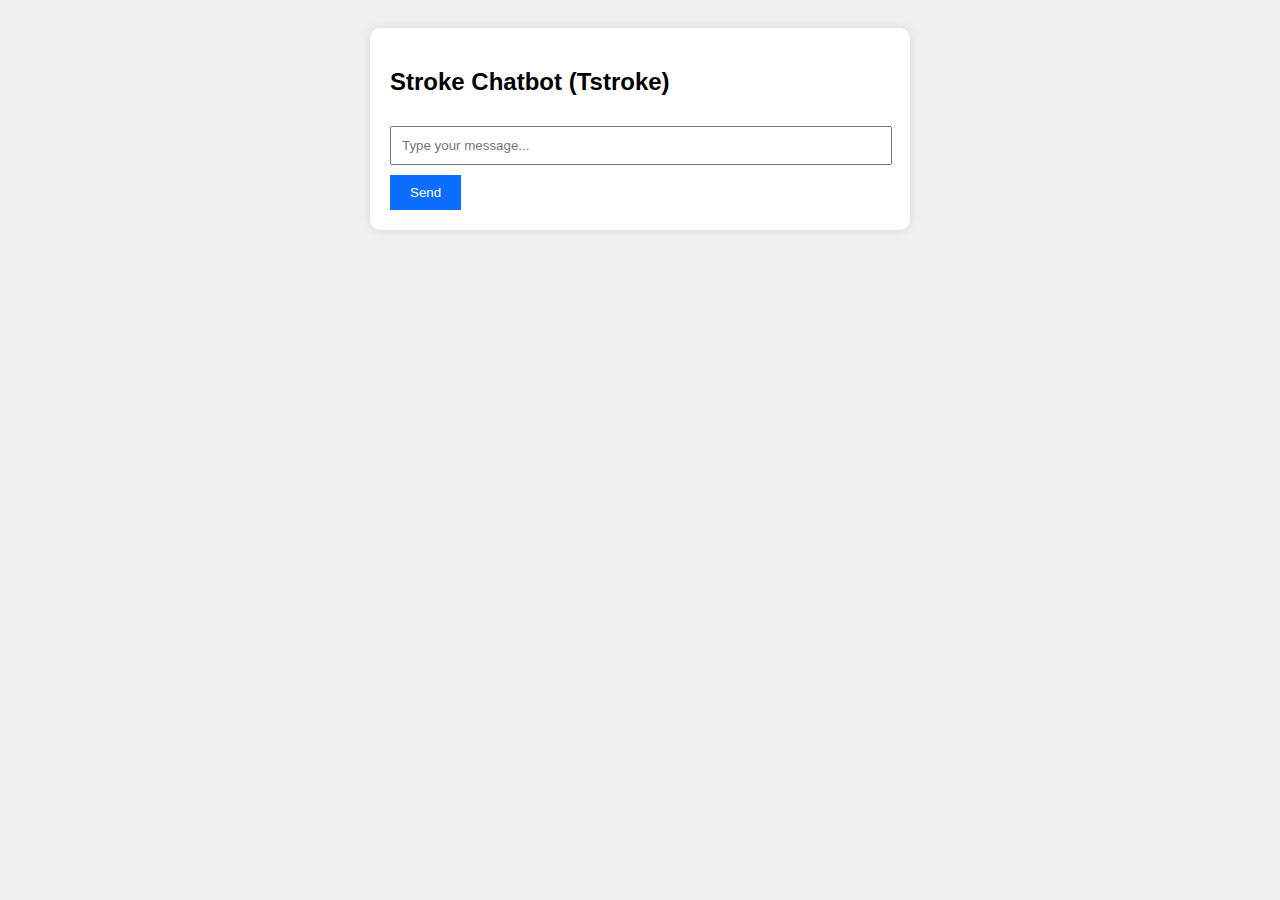
<file: chatbot/templates/index.html>
<!DOCTYPE html>
<html lang="en">
<head>
    <meta charset="UTF-8">
    <title>Stroke Chatbot</title>
    <style>
        body { font-family: Arial, sans-serif; background-color: #f0f0f0; padding: 20px; }
        #chatbox { width: 500px; margin: auto; background: white; padding: 20px; border-radius: 10px; box-shadow: 0 0 10px rgba(0,0,0,0.1); }
        .message { padding: 10px; margin: 10px 0; border-radius: 5px; }
        .user { background-color: #d1e7dd; text-align: right; }
        .bot { background-color: #f8d7da; text-align: left; }
        #input-box { width: calc(100% - 22px); padding: 10px; margin-top: 10px; }
        #send-button { padding: 10px 20px; background-color: #0d6efd; color: white; border: none; cursor: pointer; margin-top: 10px; }
    </style>
</head>
<body>
    <div id="chatbox">
        <h2>Stroke Chatbot (Tstroke)</h2>
        <div id="messages"></div>
        <input type="text" id="input-box" placeholder="Type your message...">
        <button id="send-button">Send</button>
    </div>

    <script>
        document.getElementById('send-button').onclick = function() {
            const userMessage = document.getElementById('input-box').value;
            displayMessage(userMessage, 'user');
            fetch(`/get_response/?message=${userMessage}`)
                .then(response => response.json())
                .then(data => {
                    displayMessage(data.response, 'bot');
                });
            document.getElementById('input-box').value = '';
        };

        function displayMessage(message, sender) {
            const messageContainer = document.createElement('div');
            messageContainer.className = `message ${sender}`;
            messageContainer.textContent = message;
            document.getElementById('messages').appendChild(messageContainer);
        }
    </script>
</body>
</file>
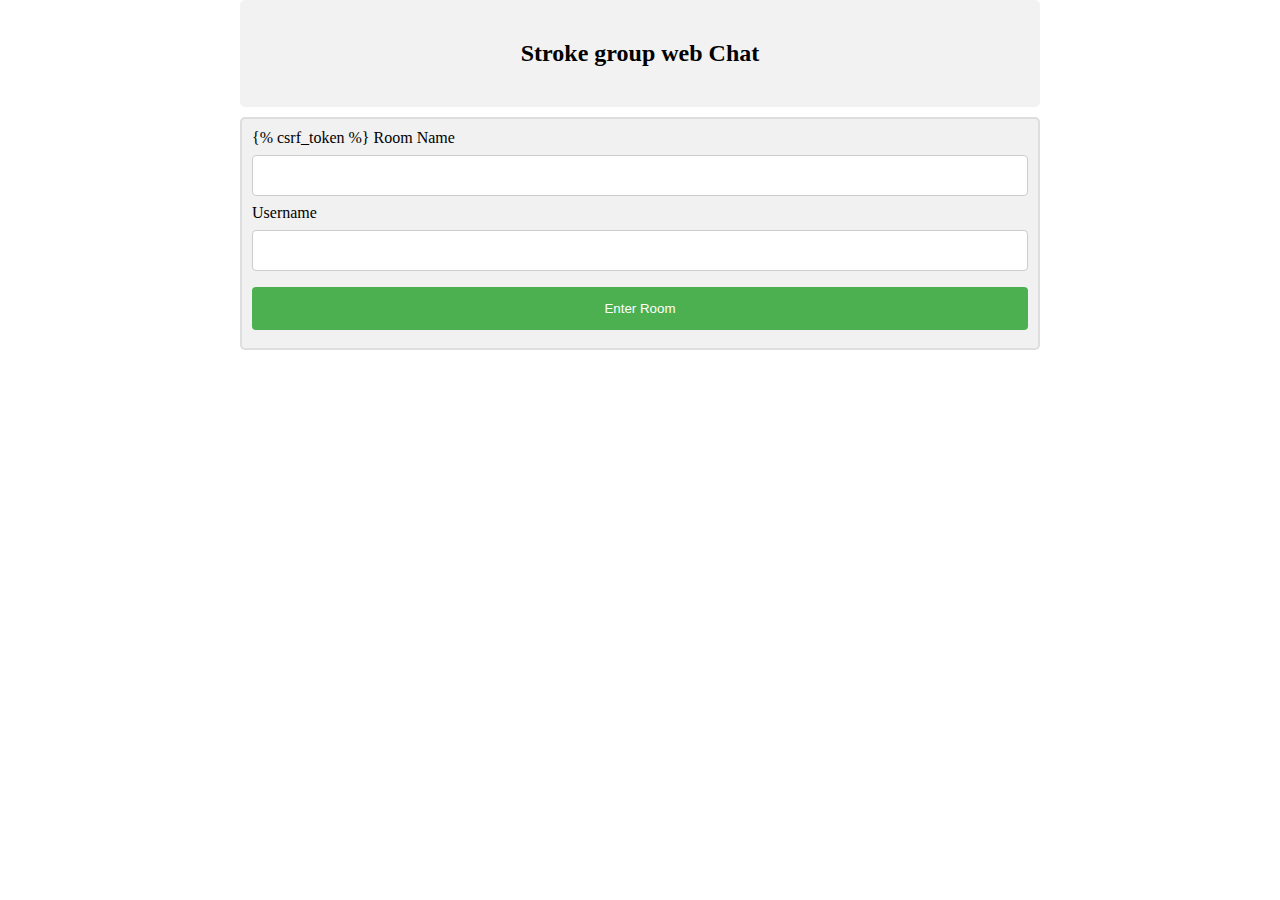
<file: chat/templates/home.html>
<!DOCTYPE html>
<html>
<head>
<meta name="viewport" content="width=device-width, initial-scale=1">
<style>
body {
  margin: 0 auto;
  max-width: 800px;
  padding: 0 20px;
}

.container {
  border: 2px solid #dedede;
  background-color: #f1f1f1;
  border-radius: 5px;
  padding: 10px;
  margin: 10px 0;
}

.darker {
  border-color: #ccc;
  background-color: #ddd;
}

.container::after {
  content: "";
  clear: both;
  display: table;
}

.container img {
  float: left;
  max-width: 60px;
  width: 100%;
  margin-right: 20px;
  border-radius: 50%;
}

.container img.right {
  float: right;
  margin-left: 20px;
  margin-right:0;
}

.time-right {
  float: right;
  color: #aaa;
}

.time-left {
  float: left;
  color: #999;
}
</style>
</head>
<body>

<div align="center">
    <h2>Stroke group web Chat</h2>
</div>


<div class="container">
    <style>
    input[type=text], select {
    width: 100%;
    padding: 12px 20px;
    margin: 8px 0;
    display: inline-block;
    border: 1px solid #ccc;
    border-radius: 4px;
    box-sizing: border-box;
    }

    input[type=submit] {
    width: 100%;
    background-color: #4CAF50;
    color: white;
    padding: 14px 20px;
    margin: 8px 0;
    border: none;
    border-radius: 4px;
    cursor: pointer;
    }

    input[type=submit]:hover {
    background-color: #45a049;
    }

    div {
    border-radius: 5px;
    background-color: #f2f2f2;
    padding: 20px;
    }
    </style>

    <form id="post-form" method="POST" action="checkview">
        {% csrf_token %}
        <label>Room Name</label>
        <input type="text" name="room_name" id="room_name" width="100px" />
        <label>Username</label>
        <input type="text" name="username" id="username" width="100px" />
        <input type="submit" value="Enter Room">
    </form>
</div>


</body>


</html>
</file>
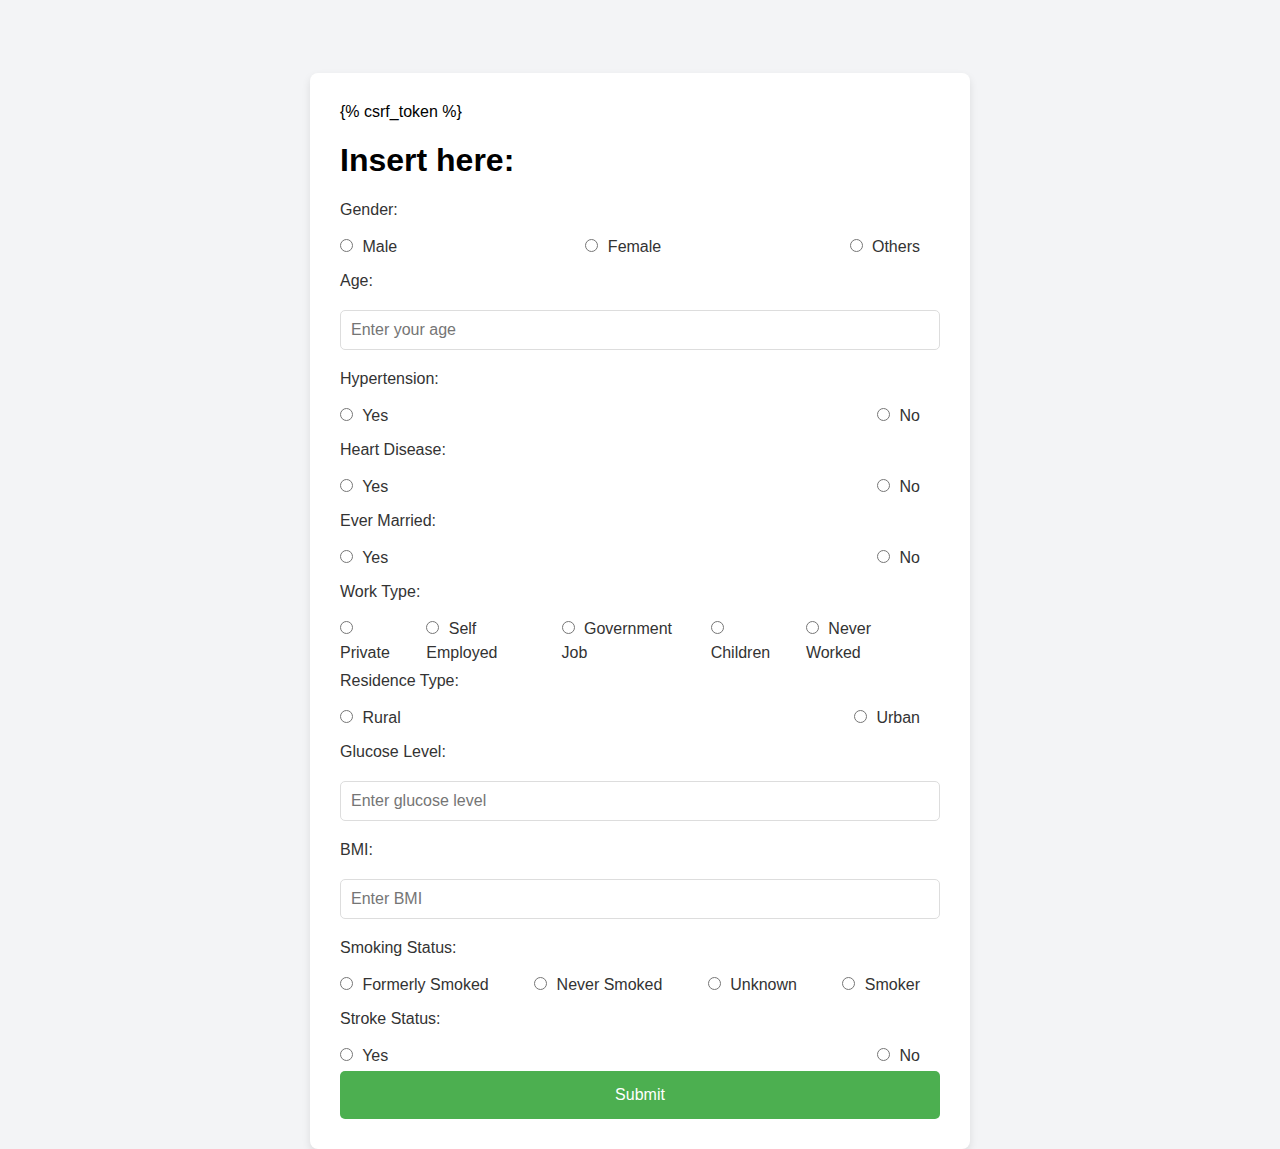
<file: insertrecords/templates/healthrecords.html>
<!DOCTYPE html>
<html lang="en">
<head>
    <meta charset="UTF-8">
    <meta http-equiv="X-UA-Compatible" content="IE=edge">
    <meta name="viewport" content="width=device-width, initial-scale=1.0">
    <title>Health Records</title>
    <style>
        body {
            font-family: Arial, sans-serif;
            background-color: #f3f4f6;
            margin: 0;
            padding: 0;
        }

        .container {
            display: flex;
            justify-content: center;
            align-items: center;
            height: 100vh;
            padding: 20px;
            flex-direction: column;
        }

        .header {
            text-align: center;
            margin-bottom:200px;
        }

        .header h1 {
            font-size: 2.5rem;
            color: #2c3e50;
            margin-bottom: 10px;
            font-weight: bold;
        }

        .form {
            background-color: #ffffff;
            padding: 30px;
            border-radius: 8px;
            box-shadow: 0px 4px 8px rgba(0, 0, 0, 0.1);
            width: 100%;
            max-width: 600px;
        }

        .form p {
            font-size: 1rem;
           color: #333;
            margin: 10px 0;
        }

        .form input[type="text"],
        .form input[type="number"],
        .form input[type="radio"] {
            width: 100%;
            padding: 10px;
            margin: 10px 0;
            font-size: 1rem;
            border: 1px solid #ddd;
            border-radius: 5px;
            box-sizing: border-box;
        }

        .form input[type="radio"] {
            width: auto;
            margin-right: 10px;
        }

        .form input[type="submit"] {
            background-color: #4CAF50;
            color: white;
            border: none;
            padding: 15px 20px;
            font-size: 1rem;
            cursor: pointer;
            border-radius: 5px;
            width: 100%;
            transition: background-color 0.3s ease;
        }

        .form input[type="submit"]:hover {
            background-color: #45a049;
        }

        .form label {
            font-size: 1rem;
            margin-right: 10px;
            color: #333;
        }

        .form .radio-group {
            display: flex;
            justify-content: space-between;
        }

        .form .radio-group label {
            margin-right: 20px;
        }

        .form .radio-group input[type="radio"] {
            margin-right: 5px;
        }

        .form input[type="number"] {
            width: 100%;
        }

    </style>
</head>
<body>

    <div class="container">
        <div class="header">
            <h1>Insert Health Records</h1>
        </div>
        <div class="form">
            <form action="insertRecords" method="POST">
                {% csrf_token %}
                <h1>Insert here:</h1>
                <p>Gender:</p>
                <div class="radio-group">
                    <label><input type="radio" name="gender" value="Male"> Male</label>
                    <label><input type="radio" name="gender" value="Female"> Female</label>
                    <label><input type="radio" name="gender" value="Others"> Others</label>
                </div>

                <p>Age:</p>
                <input type="number" name="age" placeholder="Enter your age">

                <p>Hypertension:</p>
                <div class="radio-group">
                    <label><input type="radio" name="hypertension" value="Yes"> Yes</label>
                    <label><input type="radio" name="hypertension" value="No"> No</label>
                </div>

                <p>Heart Disease:</p>
                <div class="radio-group">
                    <label><input type="radio" name="heart_disease" value="Yes"> Yes</label>
                    <label><input type="radio" name="heart_disease" value="No"> No</label>
                </div>

                <p>Ever Married:</p>
                <div class="radio-group">
                    <label><input type="radio" name="ever_married" value="Yes"> Yes</label>
                    <label><input type="radio" name="ever_married" value="No"> No</label>
                </div>

                <p>Work Type:</p>
                <div class="radio-group">
                    <label><input type="radio" name="work_type" value="Private"> Private</label>
                    <label><input type="radio" name="work_type" value="Self Employed"> Self Employed</label>
                    <label><input type="radio" name="work_type" value="Government Job"> Government Job</label>
                    <label><input type="radio" name="work_type" value="Children"> Children</label>
                    <label><input type="radio" name="work_type" value="Never Worked"> Never Worked</label>
                </div>

                <p>Residence Type:</p>
                <div class="radio-group">
                    <label><input type="radio" name="Residence_type" value="Rural"> Rural</label>
                    <label><input type="radio" name="Residence_type" value="Urban"> Urban</label>
                </div>

                <p>Glucose Level:</p>
                <input type="number" name="avg_glucose_level" placeholder="Enter glucose level" step="any">

                <p>BMI:</p>
                <input type="number" name="bmi" placeholder="Enter BMI" step="any">

                <p>Smoking Status:</p>
                <div class="radio-group">
                    <label><input type="radio" name="smoking_status" value="Formerly smoked"> Formerly Smoked</label>
                    <label><input type="radio" name="smoking_status" value="Never Smoked"> Never Smoked</label>
                    <label><input type="radio" name="smoking_status" value="unknown"> Unknown</label>
                    <label><input type="radio" name="smoking_status" value="smoker"> Smoker</label>
                </div>

                <p>Stroke Status:</p>
                <div class="radio-group">
                    <label><input type="radio" name="stroke_status" value="Yes"> Yes</label>
                    <label><input type="radio" name="stroke_status" value="No"> No</label>
                </div>

                <input type="submit" value="Submit">
            </form>
        </div>
    </div>

</body>
</html>
</file>
